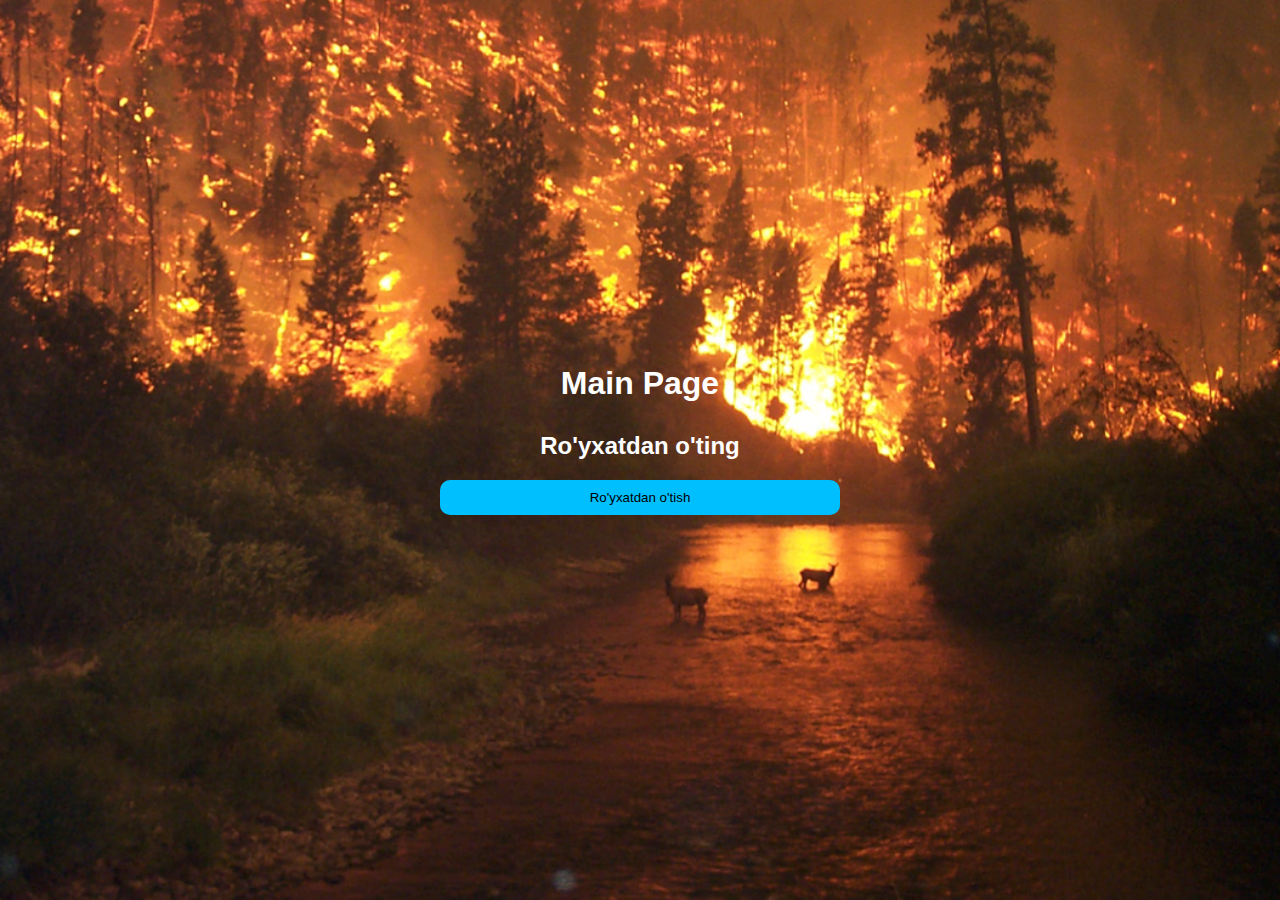
<file: index.html>
<!DOCTYPE html>
<html lang="en">
  <head>
    <meta charset="UTF-8" />
    <meta name="viewport" content="width=device-width, initial-scale=1.0" />
    <link rel="stylesheet" href="./style/main.css" />
    <title>Main Page</title>
  </head>
  <body>
    <div class="style">
      <h1>Main Page</h1>

      <div class="card" id="card">
        <h2 id="username">Ro'yxatdan o'ting</h2>

        <button id="btn">Ro'yxatdan o'tish</button>
      </div>
    </div>

    <script src="./js/index.js" type="module"></script>
  </body>
</html>
</file>
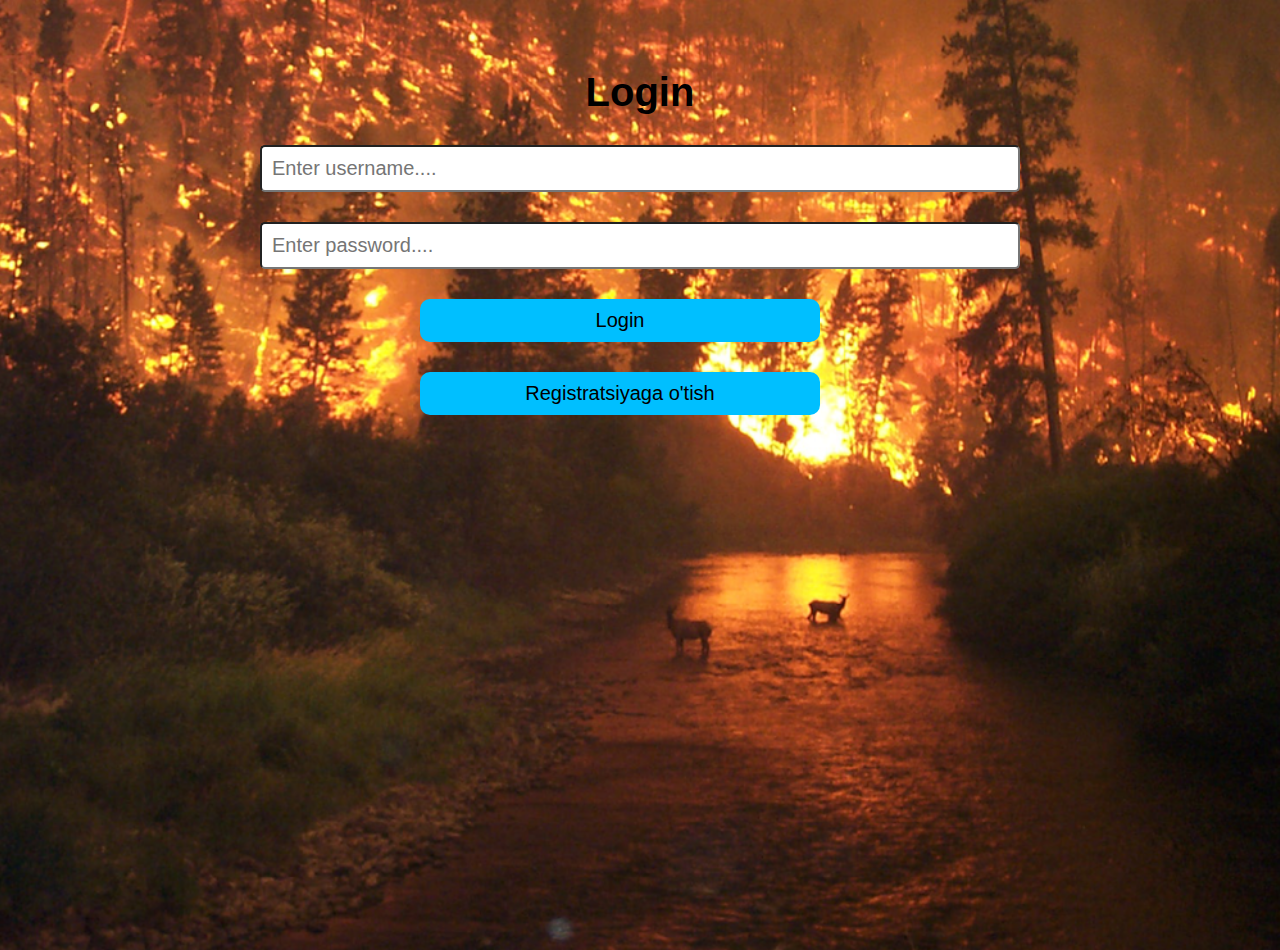
<file: page/login.html>
<!DOCTYPE html>
<html lang="en">
  <head>
    <meta charset="UTF-8" />
    <meta name="viewport" content="width=device-width, initial-scale=1.0" />
    <link rel="stylesheet" href="../style/login.css" />
    <title>login page</title>
  </head>
  <body>
    <div class="cart">
      <h1>Login</h1>

      <div id="form">
        <input type="text" id="username" placeholder="Enter username...." />
        <input type="password" id="password" placeholder="Enter password...." />
        <button id="btn">Login</button>
        <button id="btn2">Registratsiyaga o'tish</button>
      </div>
    </div>

    <script src="../js/login.js" type="module"></script>
  </body>
</html>
</file>
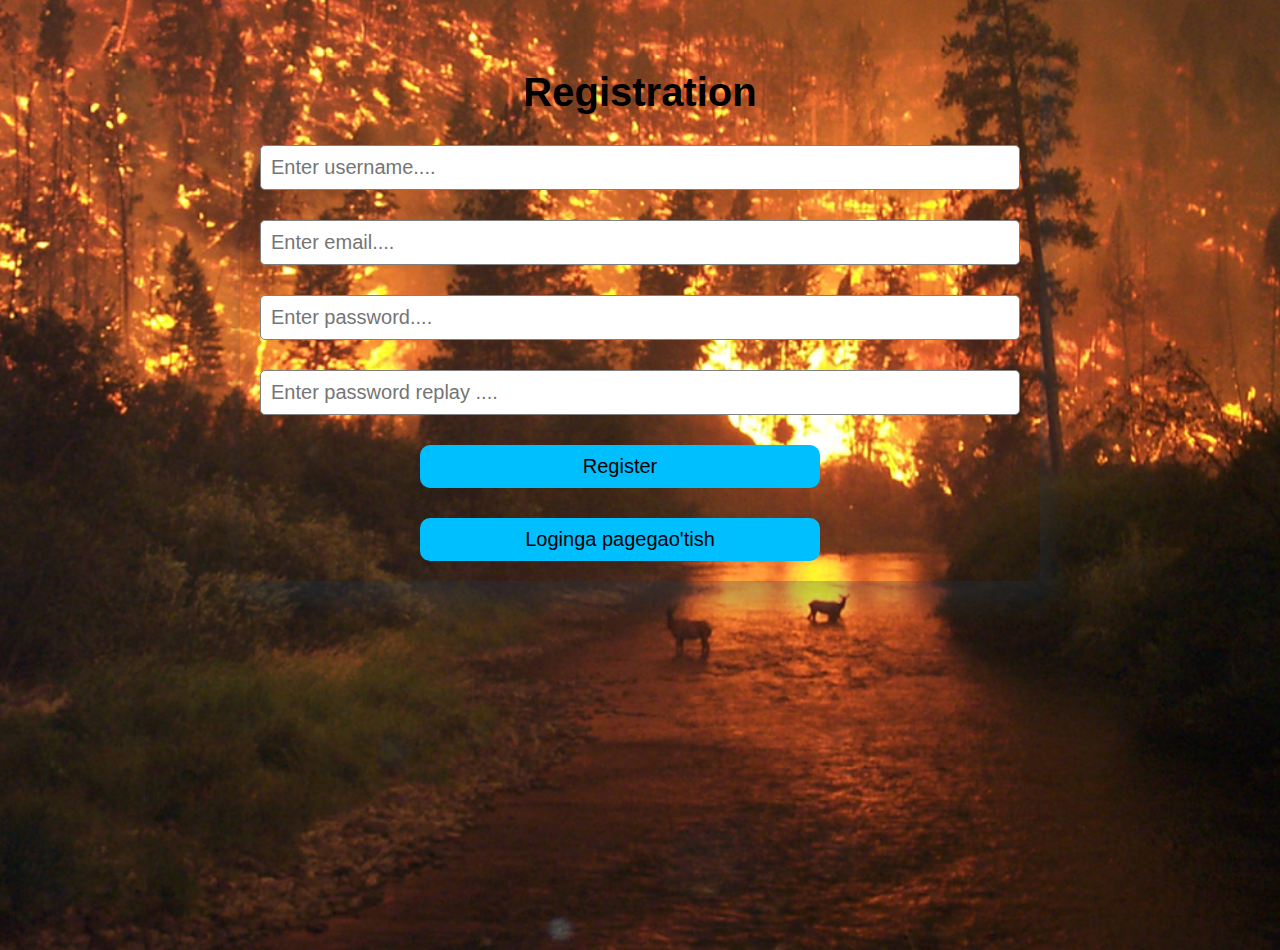
<file: page/registr.html>
<!DOCTYPE html>
<html lang="en">
  <head>
    <meta charset="UTF-8" />
    <meta name="viewport" content="width=device-width, initial-scale=1.0" />
    <link rel="stylesheet" href="../style/registr.css" />
    <title>Register page</title>
  </head>
  <body>
    <div class="cart">
      <h1>Registration</h1>

      <div id="form">
        <input type="text" id="username" placeholder="Enter username...." />
        <input type="text" id="email" placeholder="Enter email...." />
        <input type="password" id="password" placeholder="Enter password...." />
        <input
          type="password"
          id="re_password"
          placeholder="Enter password replay ...."
        />

        <button id="btn">Register</button>
        <button id="btn2">Loginga pagegao'tish</button>
      </div>
    </div>
    <script src="../js/registr.js" type="module"></script>
  </body>
</html>
</file>
<file: style/main.css>
* {
  margin: 0;
  padding: 0;
  box-sizing: border-box;
  font-family: Poppins, sans-serif;
}
body {
  display: flex;
  justify-content: center;
  align-items: center;
  min-height: 100vh;
  background: url(../image/1200px-Elkbath.png) no-repeat;
  background-size: cover;
  background-position: center;
}

.style {
  width: 800px;
  margin: 50px auto;
  padding: 20px;
  text-align: center;
  border-radius: 10px;
}
h1 {
  margin-bottom: 10px;
  color: #ffffff;
}
h2 {
  color: #ffffff;
}
.card {
  padding: 20px;
  display: flex;
  flex-direction: column;
  gap: 20px;
  border-radius: 10px;
}
#btn {
  width: 400px;
  margin-left: 160px;
  padding: 10px;
  background-color: deepskyblue;
  border-radius: 10px;
  border: none;
}
</file>
<file: style/login.css>
* {
  padding: 0;
  margin: 0;
  box-sizing: border-box;
}
body {
  background-color: rgb(133, 108, 71);
  font-family: sans-serif;
  font-size: 20px;
  min-height: 100vh;
  background: url(../image/1200px-Elkbath.png) no-repeat;
  background-size: cover;
  background-position: center;
}
.cart {
  width: 800px;
  margin: 50px auto;
  padding: 20px;
  text-align: center;
  border-radius: 10px;
}
h1 {
  margin-bottom: 30px;
}
#form {
  display: flex;
  flex-direction: column;
  gap: 30px;
}
#form * {
  padding: 10px;
  border-radius: 5px;
  font-size: 20px;
}
#btn,
#btn2 {
  width: 400px;
  margin-left: 160px;
  padding: 10px;
  background-color: deepskyblue;
  border-radius: 10px;
  border: none;
}
</file>
<file: style/registr.css>
* {
  padding: 0;
  margin: 0;
  box-sizing: border-box;
}
body {
  background-color: rgb(133, 108, 71);
  font-family: sans-serif;
  font-size: 20px;
  min-height: 100vh;
  background: url(../image/1200px-Elkbath.png) no-repeat;
  background-size: cover;
  background-position: center;
}
.cart {
  width: 800px;
  margin: 50px auto;
  padding: 20px;

  box-shadow: 8px 17px 25px 7px rgba(34, 60, 80, 0.27);
  text-align: center;
  border-radius: 10px;
}
h1 {
  margin-bottom: 30px;
}
#form {
  display: flex;
  flex-direction: column;
  gap: 30px;
}
#form * {
  padding: 10px;
  border-radius: 5px;
  font-size: 20px;
  border: 1px solid gray;
}
#btn,
#btn2 {
  width: 400px;
  margin-left: 160px;
  padding: 10px;
  background-color: deepskyblue;
  border-radius: 10px;
  border: none;
}
</file>
